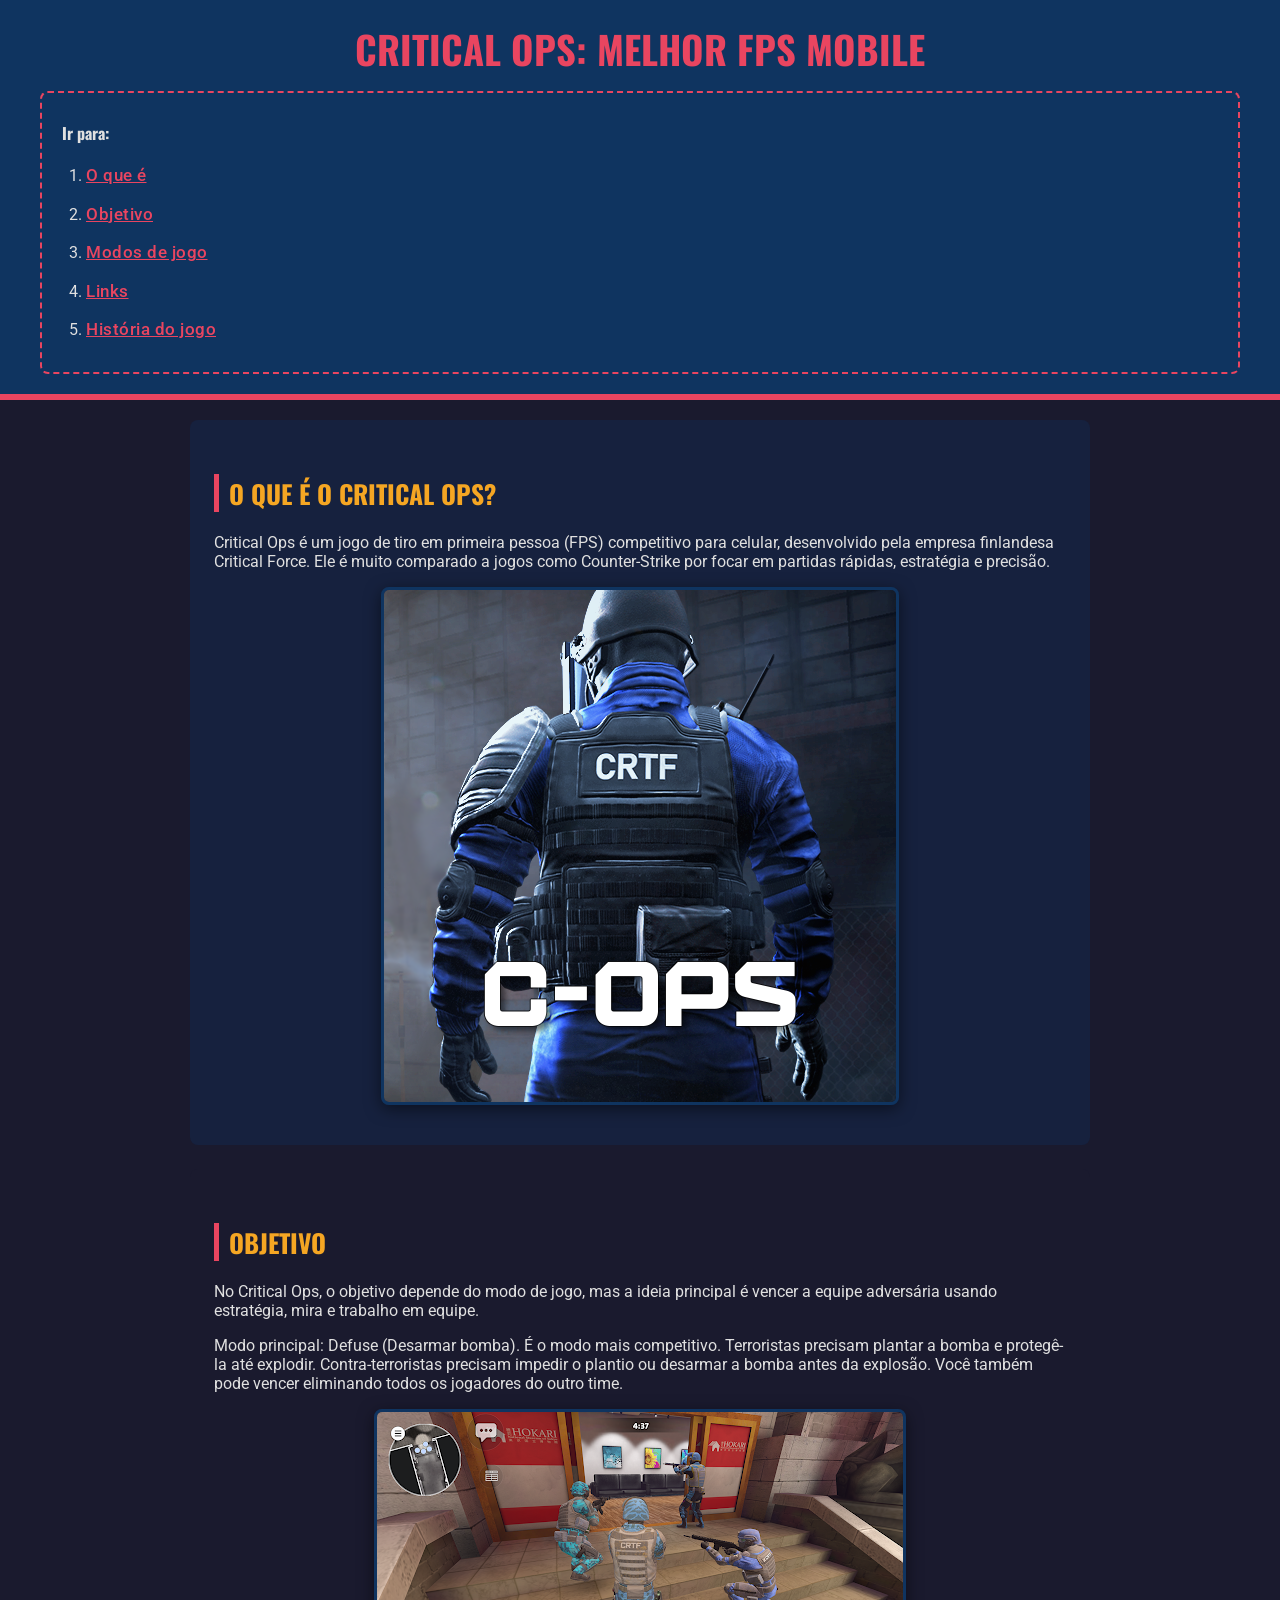
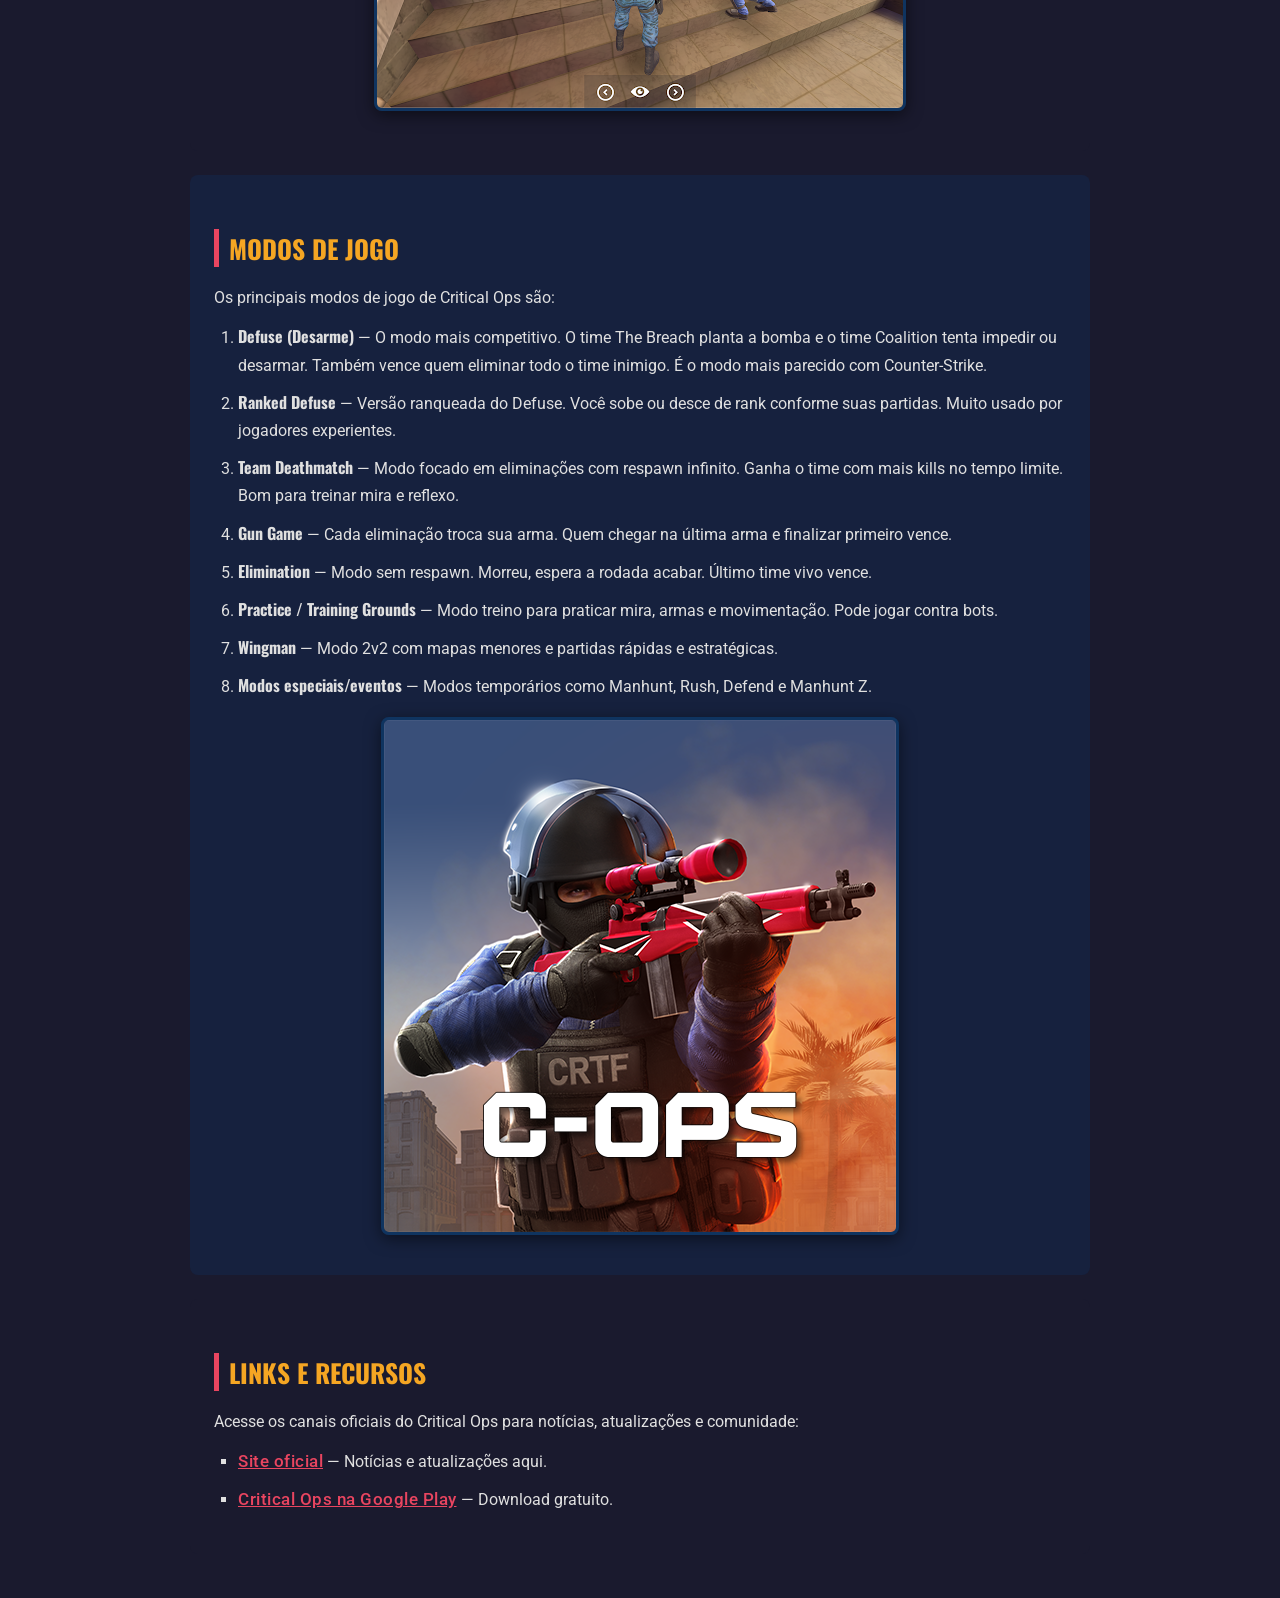
<file: index.html>
<!DOCTYPE html>
<html lang="pt-BR">
<head>
    <meta charset="UTF-8">
    <meta name="viewport" content="width=device-width, initial-scale=1.0">
    <title>Critical Ops</title>
    <!-- Ícone da aba-->
    <link rel="icon" type="image/png" href="fds.png">
    <link rel="stylesheet" href="style.css">
</head>
<body>
    <header>
        <h1>Critical Ops: Melhor FPS Mobile</h1>

        <nav class="nav-menu">
            <p><strong>Ir para:</strong></p>
            <!-- Lista ordenada -->
            <ol>
                <li><a href="#o-que-e">O que é</a></li>
                <li><a href="#objetivo">Objetivo</a></li>
                <li><a href="#modos">Modos de jogo</a></li>
                <li><a href="#links">Links</a></li>
                <!-- Link interno -->
                <li><a href="historia.html">História do jogo</a></li>
            </ol>
        </nav>
    </header>

    <hr>

    <main>
        <section id="o-que-e">
            <h2>O que é o Critical Ops?</h2>
            <p>
                Critical Ops é um jogo de tiro em primeira pessoa (FPS) competitivo para celular,
                desenvolvido pela empresa finlandesa Critical Force. Ele é muito comparado a jogos
                como Counter-Strike por focar em partidas rápidas, estratégia e precisão.
            </p>
            
            <img src="criticas.png" alt="">
        </section>

        <section id="objetivo">
            <h2>Objetivo</h2>
            <p>
                No Critical Ops, o objetivo depende do modo de jogo, mas a ideia principal é vencer
                a equipe adversária usando estratégia, mira e trabalho em equipe.
            </p>
            <p>
                Modo principal: Defuse (Desarmar bomba). É o modo mais competitivo.
                Terroristas precisam plantar a bomba e protegê-la até explodir.
                Contra-terroristas precisam impedir o plantio ou desarmar a bomba antes da explosão.
                Você também pode vencer eliminando todos os jogadores do outro time.
            </p>
            <img src="criticas2.png" alt="">
        </section>

        <section id="modos">
            <h2>Modos de jogo</h2>
            <p>Os principais modos de jogo de Critical Ops são:</p>

            <!-- Lista ordenada dos modos de jogo -->
            <ol>
                <li>
                    <strong>Defuse (Desarme)</strong> — O modo mais competitivo.
                    O time The Breach planta a bomba e o time Coalition tenta impedir ou desarmar.
                    Também vence quem eliminar todo o time inimigo. É o modo mais parecido com Counter-Strike.
                </li>
                <li>
                    <strong>Ranked Defuse</strong> — Versão ranqueada do Defuse.
                    Você sobe ou desce de rank conforme suas partidas. Muito usado por jogadores experientes.
                </li>
                <li>
                    <strong>Team Deathmatch</strong> — Modo focado em eliminações com respawn infinito.
                    Ganha o time com mais kills no tempo limite. Bom para treinar mira e reflexo.
                </li>
                <li>
                    <strong>Gun Game</strong> — Cada eliminação troca sua arma.
                    Quem chegar na última arma e finalizar primeiro vence.
                </li>
                <li>
                    <strong>Elimination</strong> — Modo sem respawn.
                    Morreu, espera a rodada acabar. Último time vivo vence.
                </li>
                <li>
                    <strong>Practice / Training Grounds</strong> — Modo treino para praticar mira,
                    armas e movimentação. Pode jogar contra bots.
                </li>
                <li>
                    <strong>Wingman</strong> — Modo 2v2 com mapas menores e partidas rápidas e estratégicas.
                </li>
                <li>
                    <strong>Modos especiais/eventos</strong> — Modos temporários como Manhunt, Rush,
                    Defend e Manhunt Z.
                </li>
            </ol>
            <img src="modess.png" alt="">
        </section>

        <section id="links">
            <h2>Links e Recursos</h2>
            <p>
                Acesse os canais oficiais do Critical Ops para notícias,
                atualizações e comunidade:
            </p>
            <ul>
                <!-- Links externos com target e rel corretos -->
                <li>
                    <a href="https://criticalopsgame.com"
                       target="_blank"
                       rel="noopener noreferrer">Site oficial</a>
                    — Notícias e atualizações aqui.
                </li>
                <li>
                    <a href="https://play.google.com/store/apps/details?id=com.criticalforceentertainment.criticalops"
                       target="_blank"
                       rel="noopener noreferrer">Critical Ops na Google Play</a>
                    — Download gratuito.
                </li>
            </ul>
        </section>
    </main>
</body>
</html>

<!--Arrumei a cagada que tinha feito aqui com o html antigo e adicionei uma nova pagina👌👍-->
</file>
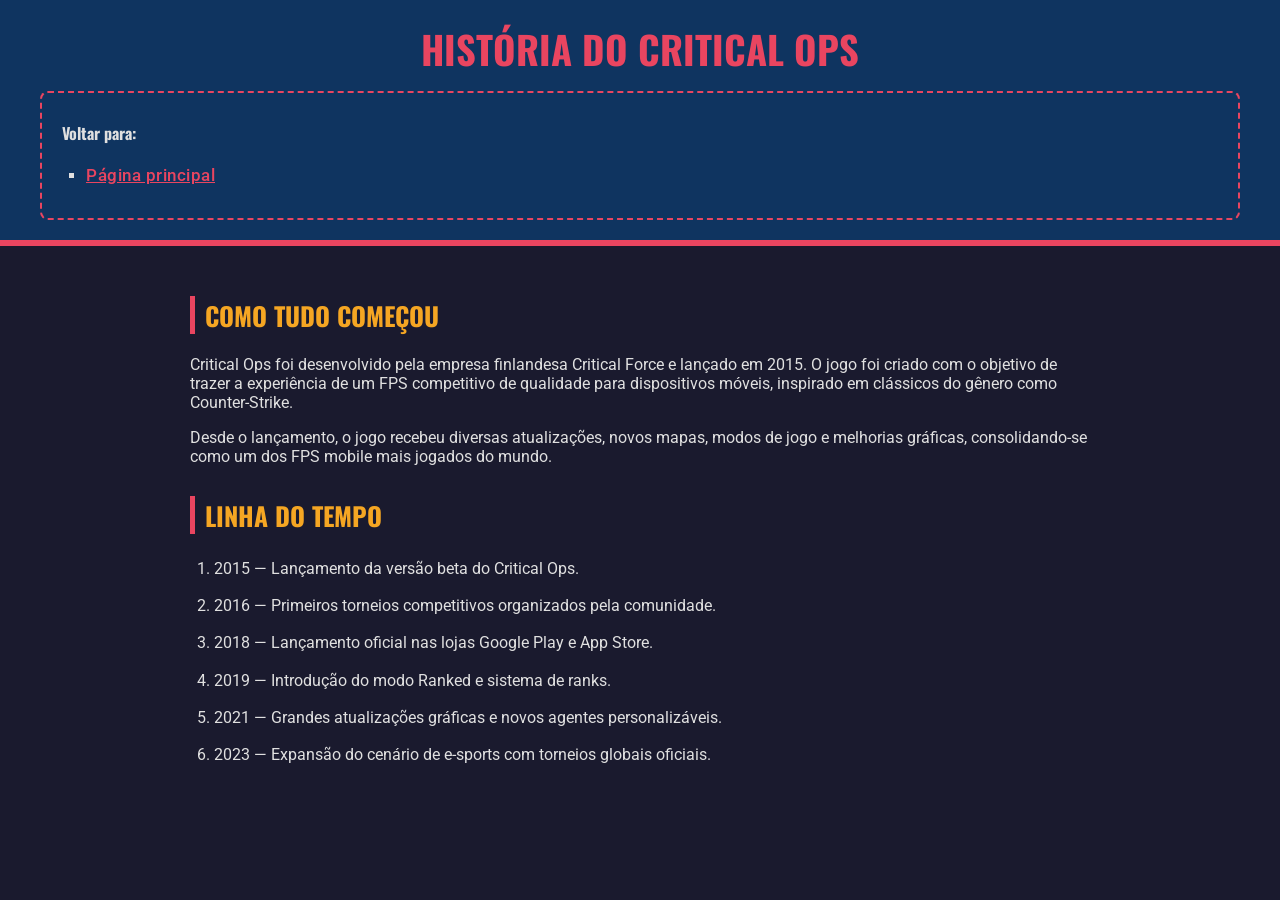
<file: historia.html>
<!DOCTYPE html>
<html lang="pt-BR">
<head>
    <meta charset="UTF-8">
    <meta name="viewport" content="width=device-width, initial-scale=1.0">
    <title>História do Critical Ops</title>
    <link rel="icon" type="image/png" href="fds.png">
    <link rel="stylesheet" href="style.css">
</head>
<body>
    <header>
        <h1>História do Critical Ops</h1>
        <nav class="nav-menu">
            <p><strong>Voltar para:</strong></p>
            <ul>
                <li><a href="index.html">Página principal</a></li>
            </ul>
        </nav>
    </header>
    <hr>
    <main>
        <section id="historia">
            <h2>Como tudo começou</h2>
            <p>
                Critical Ops foi desenvolvido pela empresa finlandesa Critical Force e lançado em 2015.
                O jogo foi criado com o objetivo de trazer a experiência de um FPS competitivo de qualidade
                para dispositivos móveis, inspirado em clássicos do gênero como Counter-Strike.
            </p>
            <p>
                Desde o lançamento, o jogo recebeu diversas atualizações, novos mapas, modos de jogo
                e melhorias gráficas, consolidando-se como um dos FPS mobile mais jogados do mundo.
            </p>

            <h2>Linha do tempo</h2>
            <ol>
                <li>2015 — Lançamento da versão beta do Critical Ops.</li>
                <li>2016 — Primeiros torneios competitivos organizados pela comunidade.</li>
                <li>2018 — Lançamento oficial nas lojas Google Play e App Store.</li>
                <li>2019 — Introdução do modo Ranked e sistema de ranks.</li>
                <li>2021 — Grandes atualizações gráficas e novos agentes personalizáveis.</li>
                <li>2023 — Expansão do cenário de e-sports com torneios globais oficiais.</li>
            </ol>
        </section>
    </main>
</body>
</html>
</file>
<file: style.css>
/*importei a fonte do google fonts*/
@import url('https://fonts.googleapis.com/css2?family=Oswald:wght@400;700&family=Roboto:wght@400;500&display=swap');

/*cor de fundo da pagina, cor do texto e fonte  */
body {
    background-color: #1a1a2e;  
    color: #e0e0e0;               
    font-family: 'Roboto', sans-serif; 
    font-size: 16px;
    margin: 0;
    padding: 0;
}

/*estilização do header */
header {
    background-color: #0f3460;  
    padding: 20px 40px;
    border-bottom: 4px solid #e94560; 
    /*borda inferior vermelha*/
}

/*titulo, fonte diferente e cor para título */
h1 {
    font-family: 'Oswald', sans-serif; 
    color: #e94560;                   
    font-size: 2.4em;
    text-align: center;
    text-transform: uppercase;   
    margin: 0 0 10px 0;
}

/*Estilização dos subtitulos*/
h2 {
    font-family: 'Oswald', sans-serif;
    color: #f5a623;          
    font-size: 1.6em;
    text-align: left;
    border-left: 5px solid #e94560; 
    padding-left: 10px;
    margin-top: 30px;
    text-transform: uppercase;
}



/*linha horizontal */
hr {
    border: none;
    border-top: 2px solid #e94560;
    margin: 0;
}

/*imagens, margin para centralizar a imagem,, border para colocar bordas azuis em volta da imagem, box shadow sombra */
img {
    display: block;
    max-width: 100%;
    border-radius: 8px;
    margin: 16px auto;      
    border: 3px solid #0f3460;
    box-shadow: 0 4px 16px rgba(0, 0, 0, 0.5);
}

/*estilização do link */
a {
    color: #e94560;   
    font-weight: 500;
}


/*lista ordenada do nav e dos modos de jogo */
ol {
    padding-left: 24px;
    list-style-type: decimal; 
}

/*lista não ordenada (links e recursos) */
ul {
    padding-left: 24px;
    list-style-type: square;
}

/*itens de lista */
li {
    margin-bottom: 10px;
    line-height: 1.7;
}



/*seção O que é */
#o-que-e {
    background-color: #16213e;
    padding: 24px;
    border-radius: 8px;
    margin-bottom: 24px;
}

/*seção Objetivo */
#objetivo {
    background-color: #1a1a2e;
    padding: 24px;
    border-radius: 8px;
    margin-bottom: 24px;
}

/*seção Modos de jogo */
#modos {
    background-color: #16213e;
    padding: 24px;
    border-radius: 8px;
    margin-bottom: 24px;
}

/*seção Links e Recursos */
#links {
    background-color: #1a1a2e;
    padding: 24px;
    border-radius: 8px;
    margin-bottom: 24px;
}

/*classe para a nav */
.nav-menu {
    background-color: #0f3460;
    padding: 12px 20px;      
    border-radius: 8px;
    margin-top: 14px;      
    border: 2px solid #e94560; 
    border-style: dashed;     
}

/*mesmo estilo para h1,h2 e strong, mesma fonte */
h1, h2, strong {
    font-family: 'Oswald', sans-serif;
}

/*link com destaque maior */
nav a, #links a {
    font-size: 1.05em;
    letter-spacing: 0.5px;
}


/*main usa padding e margem para afastar do contorno */
main {
    padding: 20px;          
    margin: 0 auto;         
    max-width: 900px;        
}
</file>
